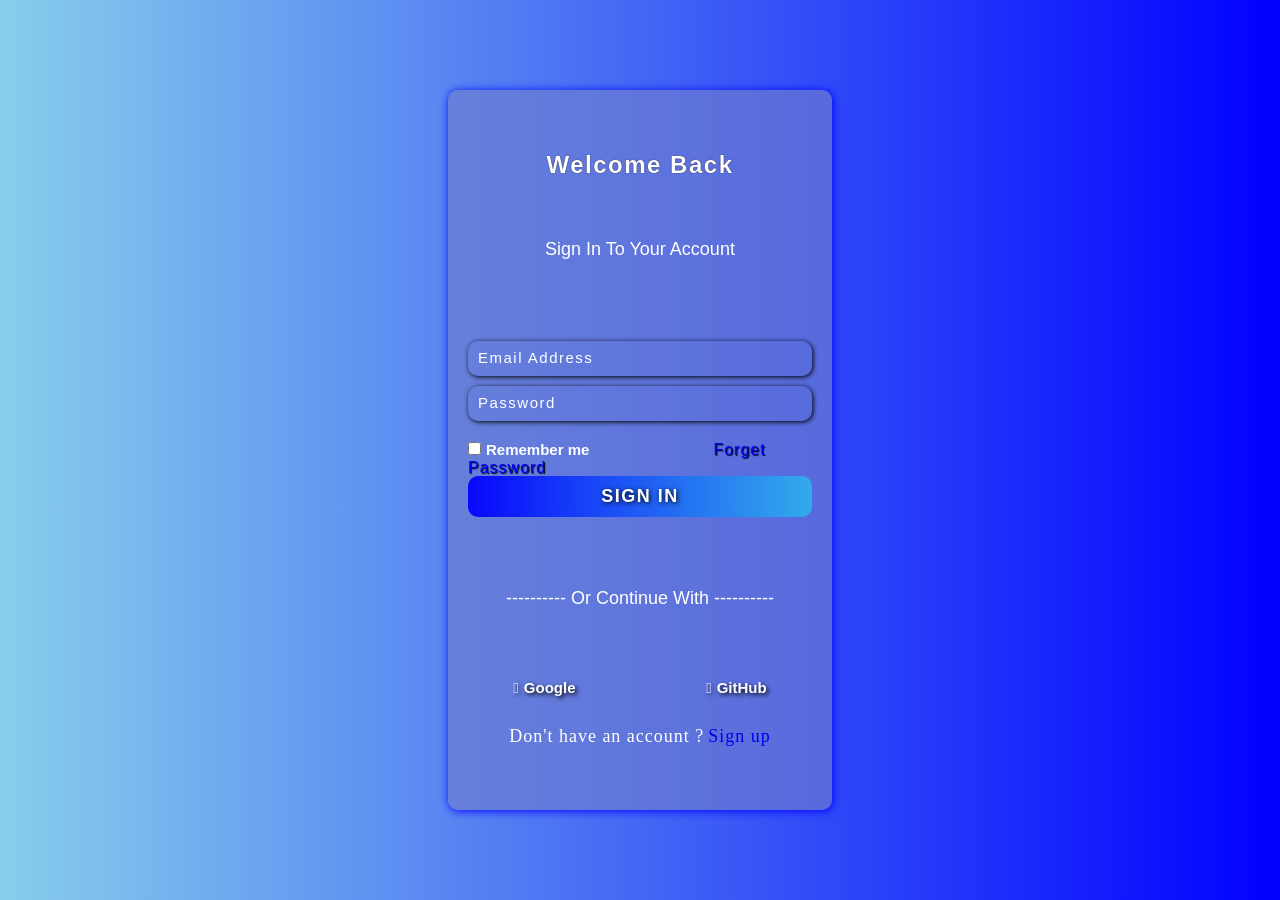
<file: login.html>
<!DOCTYPE html>
<html lang="en">
<head>
    <meta charset="UTF-8">
    <meta name="viewport" content="width=device-width, initial-scale=1.0">
    <title>LoginPage</title>
    <link rel="stylesheet" href="https://site-assets.fontawesome.com/releases/v6.6.0/css/all.css">
    <link rel="stylesheet" href="https://cdnjs.cloudflare.com/ajax/libs/font-awesome/4.7.0/css/font-awesome.min.css">
   
    <link rel="shortcut icon" href="./image/login-icon.jpg" type="image/x-icon">
    <link rel="stylesheet" href="login.css">
</head>
<body>
    
    <main>
       <section>
        <h1>welcome back</h1>
        <p>sign in to your account</p>
        <form action="./index.html">
            <input type="text" placeholder="email address">
            <input type="text" placeholder="password">

            <aside>
                <label for=""><input type="checkbox">Remember me</label>
                <a href="">forget password</a>
            </aside>
            
            <button type="submit">sign in</button>
        </form>
        <p>---------- or continue with ----------</p>
        <footer>
            <div class="clik-tocontinue">
                <a href=""><i class="fa-brands fa-google"></i>google</a>
                <a href=""><i class="fa-brands fa-github"></i>gitHub</a>
            </div>
    
            <div class="sign">
                <p>Don't have an account ?</p>
                <a href="./signup.html">Sign up</a>
            </div>

        </footer>

       </section>
    </main>

</body>
</html>
</file>
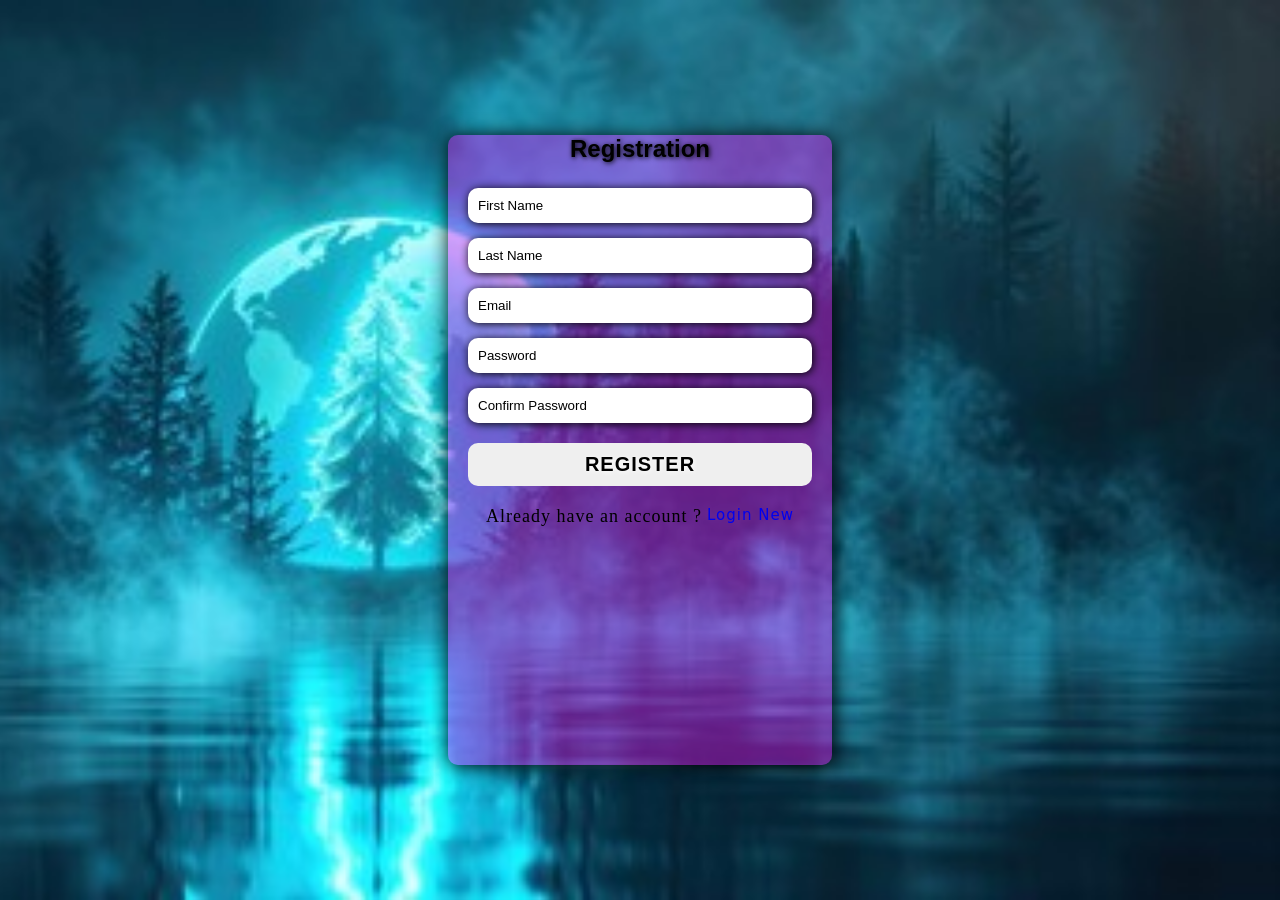
<file: signup.html>
<!DOCTYPE html>
<html lang="en">
<head>
    <meta charset="UTF-8">
    <meta name="viewport" content="width=device-width, initial-scale=1.0">
    <title>SignUp</title>
    <link rel="shortcut icon" href="./image/signuplogo.jpg" type="image/x-icon">
    <link rel="stylesheet" href="signup.css">
</head>
<body>

    <main>
        <section>
            <h1>registration</h1>
            <form action="./login.html">
                <input type="text" name="name" placeholder="first name">
                <input type="text" name="name" placeholder="last name">
                <input type="email" name="email" placeholder="email">
                <input type="password" name="password" placeholder="password">
                <input type="password" name="password" placeholder="confirm password">

                <button type="submit">register</button>
                <div class="click-login-btu">
                    <p>Already have an account ?</p>
                    <a href="./login.html">login new</a>
                </div>
            </form>
        </section>
    </main>
</body>
</html>
</file>
<file: login.css>
*{
    margin: 0%;
    padding: 0%;
    box-sizing: border-box;
}
main{
    height: 100vh;
    background:linear-gradient(to right,skyblue,blue) ;
    display: flex;
    justify-content: center;
    align-items: center;
}
main > section{
    width: 30%;
    height: 80%;
    display: flex;
    flex-direction: column;
    justify-content: space-evenly;
    align-items: center;
    color: white;
    background-color: rgba(112, 126, 206, 0.63);
    border-radius: 10px;
    box-shadow: 1px 1px 10px blue;
}
main > section >h1{
    text-transform: capitalize;
    font-weight: 800;
    text-shadow: 0px 0px 1px black;
    font-family: Verdana, Geneva, Tahoma, sans-serif;
    letter-spacing: 1.5px;
}
main > section > p{
    text-transform: capitalize;
    font-size: 18px;
    font-family: 'Franklin Gothic Medium', 'Arial Narrow', Arial, sans-serif;
}
main > section > form{
    width: 100%;
    padding: 10px 20px;
}
section > form > input{
    display: block;
    width: 100%;
    padding: 10px;
    margin-top: 10px;
    border-radius: 10px;
    border: none;
    background-color: transparent;
    box-shadow: 1px 1px 5px black;
    outline: none;
}
form > input:hover{
    background-color: rgba(57, 77, 189, 0.712);
}
form > input::placeholder{
    color: white;
    font-size: 15px;
    text-transform: capitalize;
    letter-spacing: 1.5px;
    font-weight: 400;
    font-family: Arial, Helvetica, sans-serif;
}
form > input:hover::placeholder{
    color: black;
    
}
form > aside{
    width: 100%;
    height: 20px;
    margin-top: 20px;
}
form > aside > label{
    font-size: 15px;
    font-family: Arial, Helvetica, sans-serif;
    font-weight: 700;
}
form > aside > label > input{
    margin-right: 5px;
}
form > aside > a{
    margin-left: 120px;
    color: blue;
    text-decoration: none;
    text-transform: capitalize;
    font-family: 'Gill Sans', 'Gill Sans MT', Calibri, 'Trebuchet MS', sans-serif;
    text-shadow: 1px 1px 1px black;
    letter-spacing: 1px;
}
form > aside >a:hover{
    text-decoration: underline;
    text-decoration-thickness: 2px;
    text-decoration-color: blue;
}
form > button{
    margin-top: 15px;
    width: 100%;
    padding: 10px;
    font-size: 18px;
    font-family: 'Segoe UI', Tahoma, Geneva, Verdana, sans-serif;
    font-weight: 600;
    text-transform: uppercase;
    color: white;
    background:linear-gradient(to left,rgba(0, 255, 255, 0.432),rgba(0, 0, 255, 0.938));
    text-shadow: 1px 1px 5px black;
    border: none;
    border-radius: 10px;
    cursor: pointer;
    letter-spacing: 1.5px;
}
form > button:hover{
    background:linear-gradient(to right,aqua,blue);
    color: black;
    text-shadow: 1px 1px 5px white;
}
footer{
    width: 100%;
    height: 80px;
}
footer > .clik-tocontinue {

    display: flex;
    justify-content: space-around;
    
}
footer > .clik-tocontinue > a{
        
    padding: 10px 20px;
    text-decoration: none;
    text-transform: capitalize;
    font-size: 15px;
    color: white;
    font-weight: 600;
    font-family: Arial, Helvetica, sans-serif;
    text-shadow: 2px 2px 4px black;
    border-radius: 10px;
    border: none;
    background:linear-gradient(to right,rgba(165, 150, 150, 0.664));
    transition: all 1s linear;
}
footer > .clik-tocontinue > a:hover{
    background:linear-gradient(to right,rgba(22, 20, 20, 0.664));
    transform: scale(1.02);
}
.clik-tocontinue > a >i{
    padding-right: 5px;
}
footer > .sign{
    margin-top: 20px;
    text-align: center;
}
footer > .sign > p{
    display: inline;
    font-size: 18px;
    letter-spacing: 1px;
    line-height: 1rem;

}
footer > .sign >a{
    text-decoration: none;
    font-size: 18px;
    letter-spacing: 1px;
    transition: all 1s linear;
}
footer > .sign > a:hover{
    text-decoration:underline;
    text-decoration-thickness: 2px;
    text-decoration-color: black;
}
</file>
<file: signup.css>
*{
    margin: 0%;
    padding: 0%;
    box-sizing: border-box;
}
main{
    height: 100vh;
    background-image:url(./image/singback.jpg);
    background-repeat: no-repeat;
    background-size: cover;
    background-position: top right;
    display: flex;
    justify-content: center;
    align-items: center;
}
main > section{
    width: 30%;
    height: 70%;
    border: none;
    border-radius: 10px;
    display: flex;
    flex-direction: column;
    justify-content: stretch;
    align-items: center;
    background-color:rgba(247, 9, 247, 0.39);
    box-shadow: 1px 1px 20px black;
    cursor: pointer;
    transition: all 1s ease-in;
}
main > section:hover{
    color: white;
    background-color: transparent;
}
section > h1{
    font-weight: 700;
    font-family: Verdana, Geneva, Tahoma, sans-serif;
    text-transform: capitalize;
    text-shadow: 1px 1px 5px black;
}
section > form {
    width: 100%;
    padding: 10px 20px;
}
section > form >input{
    display: block;
    width: 100%;
    margin-top: 15px;
    padding: 10px;
    border-radius: 10px;
    border: none;
    box-shadow: 1px 1px 10px;
    outline: none;
}
section > form > input:focus{
    background-color: transparent;
    color: black;
}
section > form > input::placeholder{
    color: black;
    text-transform: capitalize;
}
section > form  >button{
    margin-top: 20px;
    width: 100%;
    padding: 10px;
    border: none;
    border-radius: 10px;
    font-size: 20px;
    font-weight: bold;
    text-transform: uppercase;
    letter-spacing: 1px;
    text-shadow: 1px 1px 5px white;
    cursor: pointer;
    transition: all 1s ease-in;
}
section > form >button:hover{
    background-color: rgba(9, 189, 9, 0.836);
    text-shadow: 1px 1px 5px black;
    transform: scale(1.05);
}
section >form > .click-login-btu{
    margin-top: 10px;
    padding: 10px;
    display: flex;
    justify-content: center;
}
form > .click-login-btu > p{
    font-size: 18px;
    font-family: 'Times New Roman', Times, serif;
    letter-spacing: 1px;
}
form > .click-login-btu > a{
    padding-left: 5px;
    font-size: 15px;
    text-decoration: none;
    font-weight: 500;
    font-family: system-ui, -apple-system, BlinkMacSystemFont, 'Segoe UI', Roboto, Oxygen, Ubuntu, Cantarell, 'Open Sans', 'Helvetica Neue', sans-serif;
    text-transform: capitalize;
    letter-spacing: 1px;
}
form > .click-login-btu > a:hover{
    transform: scale(1.10);
}
</file>
